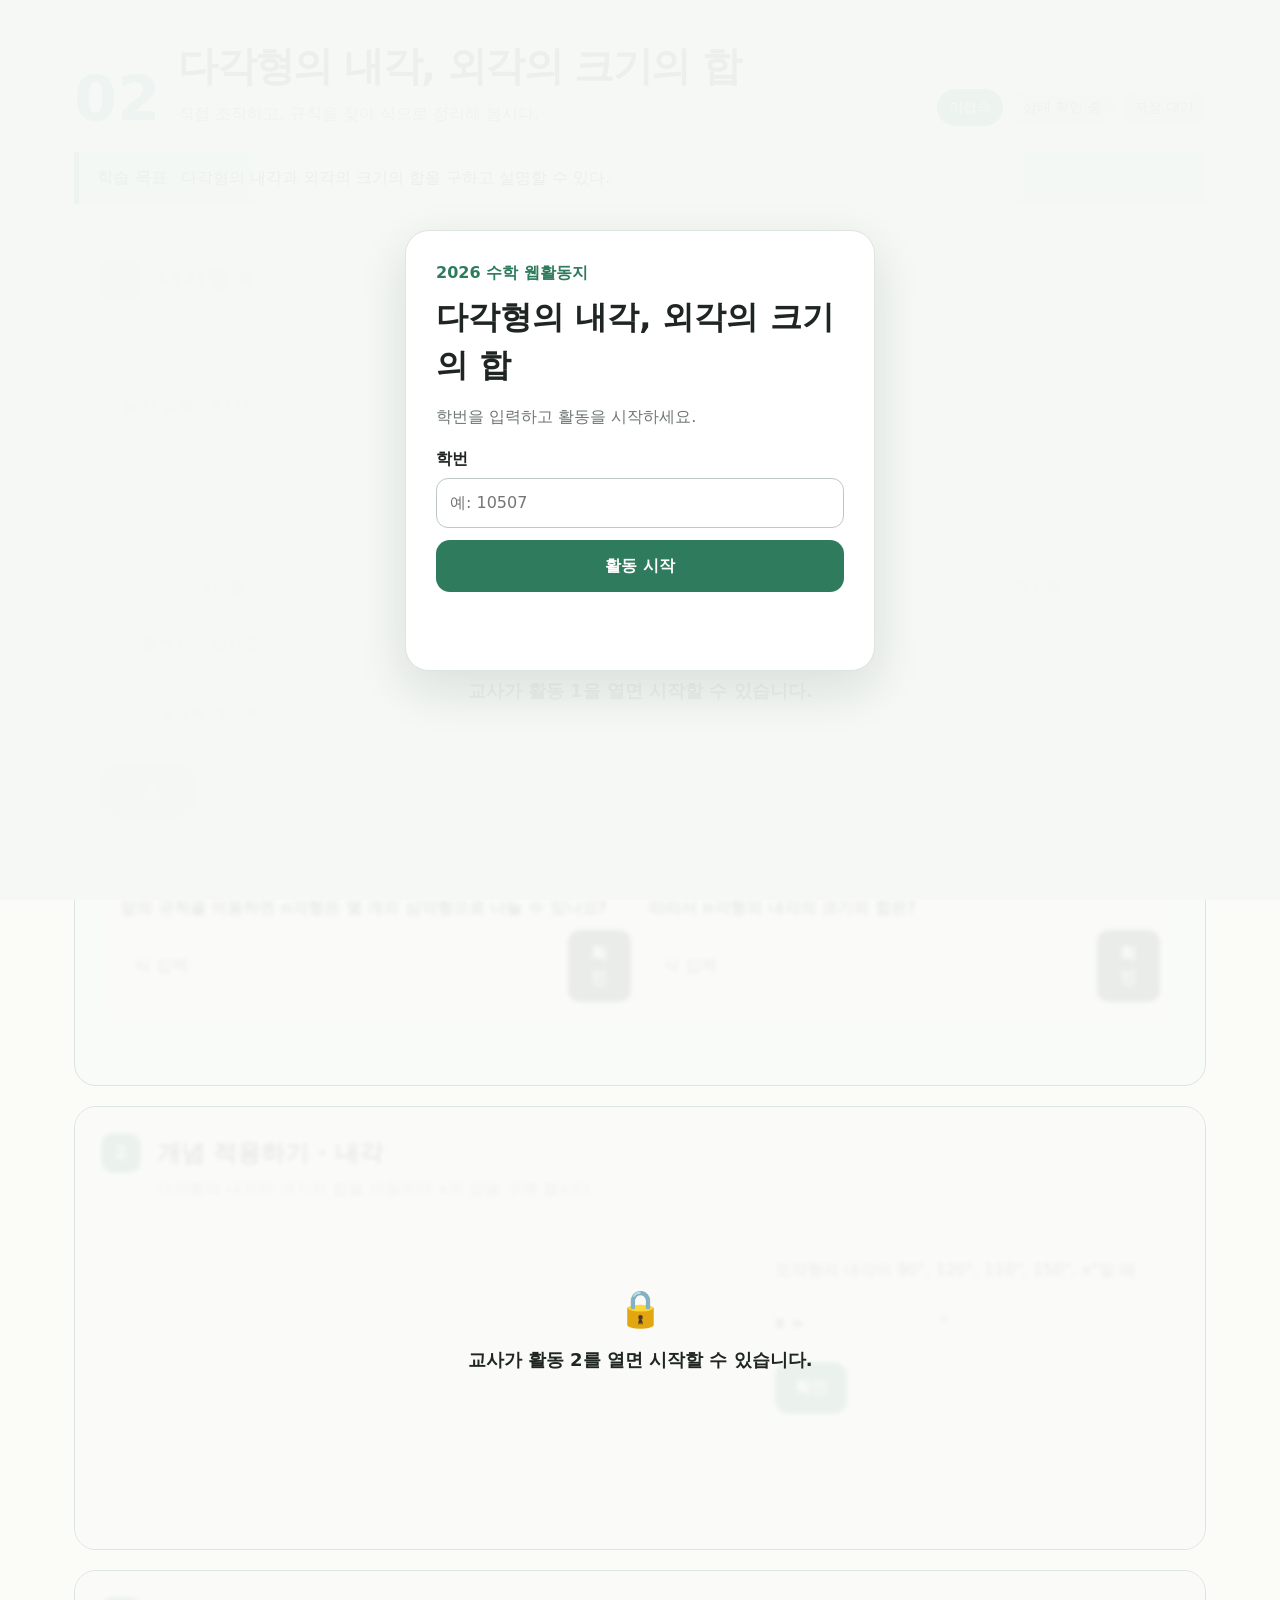
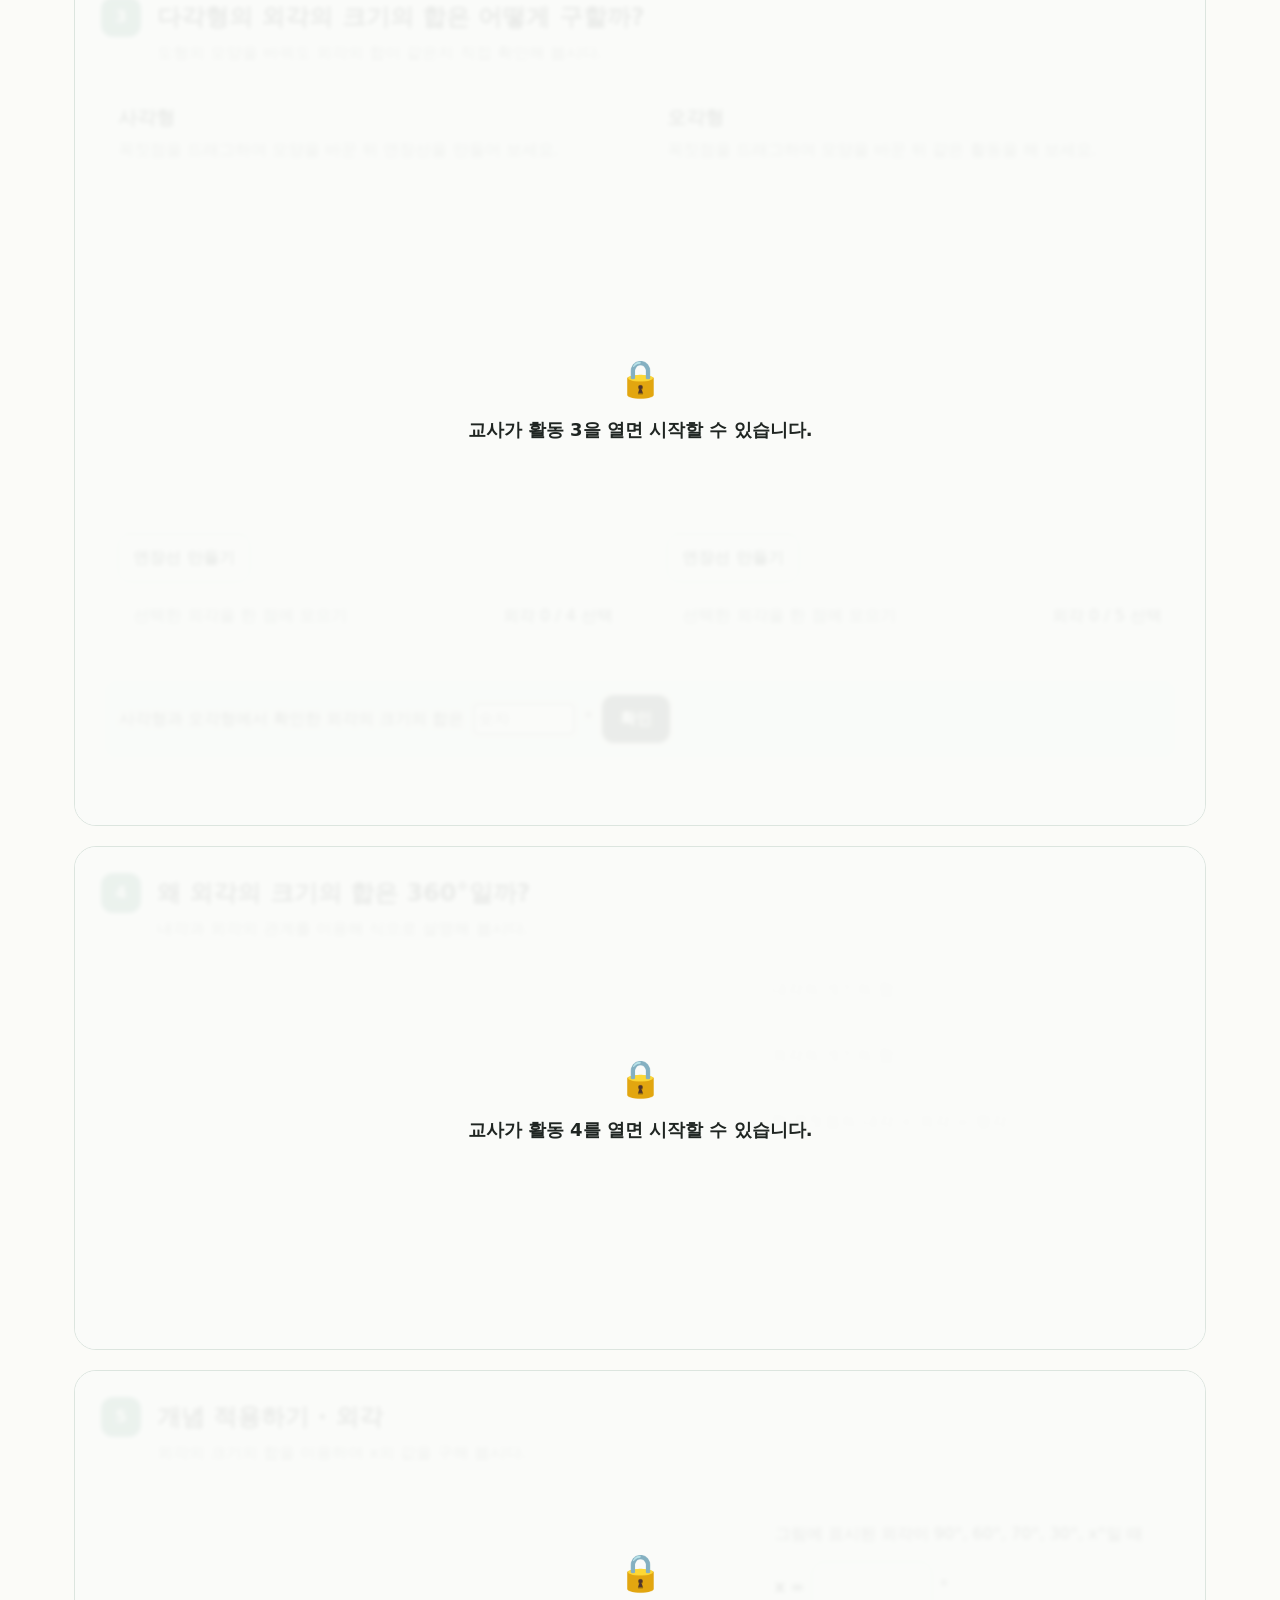
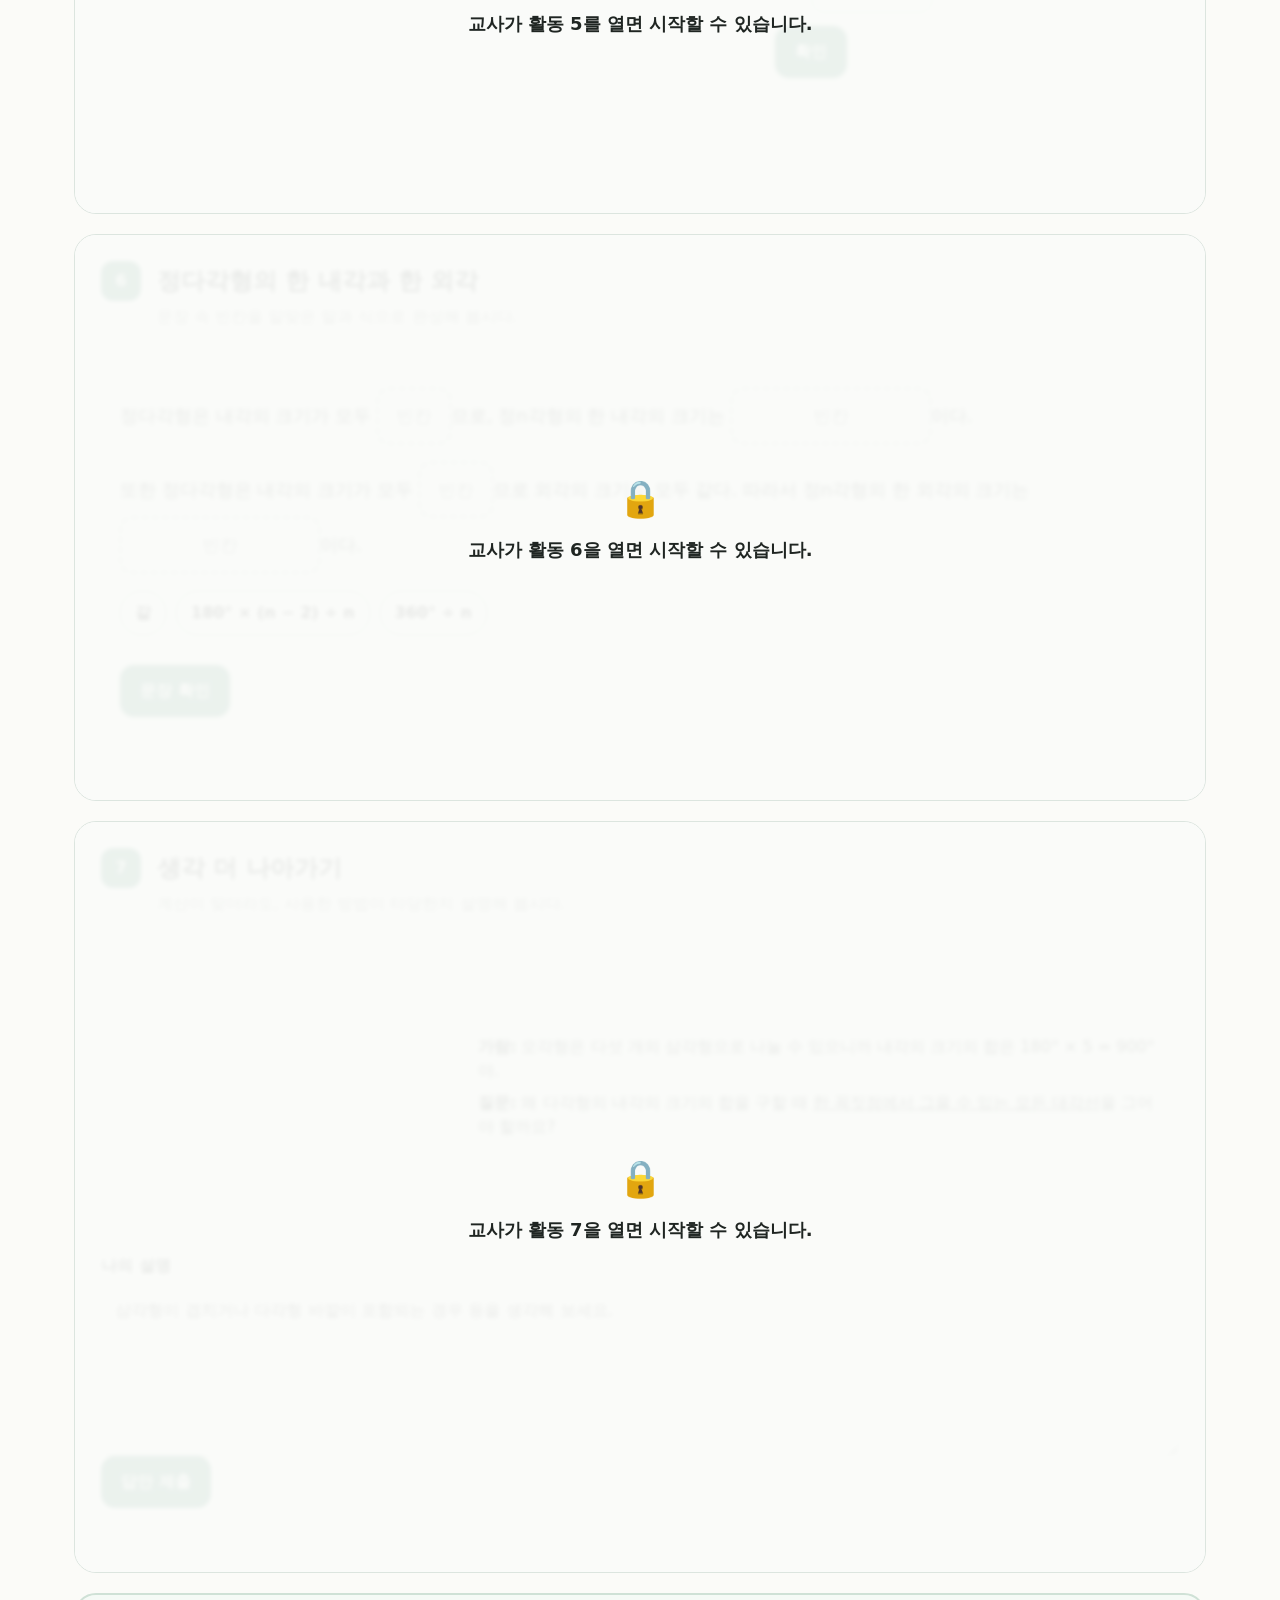
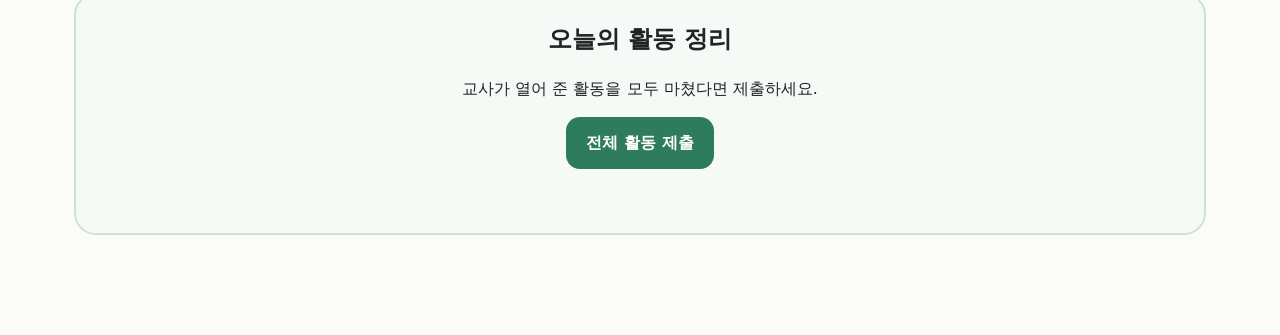
<file: index.html>
<!doctype html>
<html lang="ko">
<head>
  <meta charset="utf-8" />
  <meta name="viewport" content="width=device-width, initial-scale=1" />
  <title>다각형의 내각, 외각의 크기의 합</title>
  <link rel="stylesheet" href="./styles.css" />
</head>
<body>
  <div id="loginLayer" class="login-layer">
    <form id="loginForm" class="login-card">
      <div class="eyebrow">2026 수학 웹활동지</div>
      <h1>다각형의 내각, 외각의 크기의 합</h1>
      <p>학번을 입력하고 활동을 시작하세요.</p>
      <label for="studentId">학번</label>
      <input id="studentId" inputmode="numeric" maxlength="8" placeholder="예: 10507" required />
      <button type="submit" class="primary">활동 시작</button>
      <p id="loginMsg" class="message" aria-live="polite"></p>
    </form>
  </div>

  <header class="topbar">
    <div class="title-wrap">
      <span class="unit">02</span>
      <div>
        <h1>다각형의 내각, 외각의 크기의 합</h1>
        <p class="subtitle">직접 조작하고, 규칙을 찾아 식으로 정리해 봅시다.</p>
      </div>
    </div>
    <div class="status-wrap">
      <span id="studentBadge" class="badge">미접속</span>
      <span id="presenceBadge" class="badge subtle">상태 확인 중</span>
      <span id="saveBadge" class="badge subtle">저장 대기</span>
    </div>
  </header>

  <main class="page">
    <section class="goal">
      <strong>학습 목표</strong>
      <span>다각형의 내각과 외각의 크기의 합을 구하고 설명할 수 있다.</span>
    </section>

    <section class="card gated" data-step="1">
      <div class="lock-cover"><span>🔒</span><b>교사가 활동 1을 열면 시작할 수 있습니다.</b></div>
      <div class="step-head"><span class="step-no">1</span><div><h2>다각형의 내각의 크기의 합은 어떻게 구할까?</h2><p>한 꼭짓점을 직접 정하고 대각선을 그어 삼각형으로 나누어 봅시다.</p></div></div>
      <div id="interiorPolygons" class="polygon-grid"></div>

      <div class="question-block">
        <h3>삼각형의 내각의 크기의 합은 몇 도인가요?</h3>
        <div class="inline-answer"><input id="triangleSum" inputmode="numeric" placeholder="숫자 입력" /><span>°</span><button id="checkTriangleSum" type="button">확인</button></div>
        <div id="triangleSumFeedback" class="feedback"></div>
      </div>

      <div class="table-wrap">
        <table class="worksheet-table">
          <thead><tr><th>다각형</th><th>사각형</th><th>오각형</th><th>육각형</th></tr></thead>
          <tbody>
            <tr><th>만들어지는 삼각형의 개수</th><td><select data-triangle-n="4"><option value="">선택</option><option>1</option><option>2</option><option>3</option><option>4</option></select></td><td><select data-triangle-n="5"><option value="">선택</option><option>2</option><option>3</option><option>4</option><option>5</option></select></td><td><select data-triangle-n="6"><option value="">선택</option><option>3</option><option>4</option><option>5</option><option>6</option></select></td></tr>
            <tr><th>내각의 크기의 합</th><td><input data-sum-n="4" inputmode="numeric" placeholder="°" /></td><td><input data-sum-n="5" inputmode="numeric" placeholder="°" /></td><td><input data-sum-n="6" inputmode="numeric" placeholder="°" /></td></tr>
          </tbody>
        </table>
      </div>
      <button id="checkInteriorTable" class="primary small" type="button">표 확인</button>
      <div id="interiorTableFeedback" class="feedback"></div>

      <div class="generalize-box">
        <label>앞의 규칙을 이용하면 <b>n각형</b>은 몇 개의 삼각형으로 나눌 수 있나요?
          <div class="formula-entry"><input id="nTriangleCount" placeholder="식 입력" /><button id="checkNTriangle" type="button">확인</button></div>
        </label>
        <label>따라서 n각형의 내각의 크기의 합은?
          <div class="formula-entry"><input id="interiorFormula" placeholder="식 입력" /><button id="checkInteriorFormula" type="button">확인</button></div>
        </label>
      </div>
      <div id="step1Feedback" class="feedback"></div>
    </section>

    <section class="card gated" data-step="2">
      <div class="lock-cover"><span>🔒</span><b>교사가 활동 2를 열면 시작할 수 있습니다.</b></div>
      <div class="step-head"><span class="step-no">2</span><div><h2>개념 적용하기 · 내각</h2><p>다각형의 내각의 크기의 합을 이용하여 x의 값을 구해 봅시다.</p></div></div>
      <div class="apply-grid">
        <div id="interiorApplyFigure" class="figure-card"></div>
        <div class="question-panel"><p>오각형의 내각이 90°, 120°, 110°, 150°, x°일 때</p><label>x = <input id="interiorX" inputmode="numeric" /> °</label><button id="checkInteriorX" class="primary small" type="button">확인</button><div id="interiorXFeedback" class="feedback"></div></div>
      </div>
    </section>

    <section class="card gated" data-step="3">
      <div class="lock-cover"><span>🔒</span><b>교사가 활동 3을 열면 시작할 수 있습니다.</b></div>
      <div class="step-head"><span class="step-no">3</span><div><h2>다각형의 외각의 크기의 합은 어떻게 구할까?</h2><p>도형의 모양을 바꿔도 외각의 합이 같은지 직접 확인해 봅시다.</p></div></div>
      <div class="experiment-grid">
        <div class="experiment-card">
          <h3>사각형</h3>
          <p>꼭짓점을 드래그하여 모양을 바꾼 뒤 연장선을 만들어 보세요.</p>
          <div id="quadExterior" class="interactive-stage"></div>
          <button class="secondary" data-extension-for="4" type="button">연장선 만들기</button>
          <div class="move-actions"><button class="secondary" data-gather-for="4" type="button" disabled>선택한 외각을 한 점에 모으기</button><span data-ext-status="4">외각 0 / 4 선택</span></div>
        </div>
        <div class="experiment-card">
          <h3>오각형</h3>
          <p>꼭짓점을 드래그하여 모양을 바꾼 뒤 같은 활동을 해 보세요.</p>
          <div id="pentExterior" class="interactive-stage"></div>
          <button class="secondary" data-extension-for="5" type="button">연장선 만들기</button>
          <div class="move-actions"><button class="secondary" data-gather-for="5" type="button" disabled>선택한 외각을 한 점에 모으기</button><span data-ext-status="5">외각 0 / 5 선택</span></div>
        </div>
      </div>
      <div class="conclusion-row"><span>사각형과 오각형에서 확인한 외각의 크기의 합은</span><input id="exteriorSumAnswer" inputmode="numeric" placeholder="숫자" /><span>°</span><button id="checkExteriorSum" type="button">확인</button></div>
      <div id="exteriorExperimentFeedback" class="feedback"></div>
    </section>

    <section class="card gated" data-step="4">
      <div class="lock-cover"><span>🔒</span><b>교사가 활동 4를 열면 시작할 수 있습니다.</b></div>
      <div class="step-head"><span class="step-no">4</span><div><h2>왜 외각의 크기의 합은 360°일까?</h2><p>내각과 외각의 관계를 이용해 식으로 설명해 봅시다.</p></div></div>
      <div class="reason-layout">
        <div id="reasonPolygon" class="interactive-stage reason-stage"></div>
        <div class="reason-controls">
          <button id="interiorSumButton" class="concept-button" disabled>내각의 크기의 합</button>
          <div id="interiorFormulaReveal" class="formula-reveal hidden">180° × (<input id="reasonNMinus" class="tiny-input" placeholder="식" />)</div>
          <button id="exteriorSumButton" class="concept-button" disabled>외각의 크기의 합</button>
          <button id="straightButton" class="concept-button" disabled>한 꼭짓점의 내각 + 외각 = 평각</button>
          <div id="straightReveal" class="formula-reveal hidden">모든 꼭짓점에서 합하면 180° × n</div>
          <div id="masterRelation" class="master-relation hidden">(내각의 크기의 합) + (외각의 크기의 합) = 180° × n</div>
        </div>
      </div>

      <div id="derivationArea" class="derivation hidden">
        <h3>빈칸을 끌어 놓아 식을 완성해 보세요.</h3>
        <div class="equation-line"><span>(내각의 크기의 합)</span><span>+</span><span>(외각의 크기의 합)</span><span>=</span><span class="dropzone" data-accept="180n">여기에 놓기</span></div>
        <div class="equation-line"><span>(외각의 크기의 합)</span><span>=</span><span class="dropzone" data-accept="180n">여기에 놓기</span><span>−</span><span class="dropzone" data-accept="180nminus2">여기에 놓기</span></div>
        <div class="equation-line"><span>=</span><span class="dropzone" data-accept="360">여기에 놓기</span></div>
        <div id="dragBank" class="drag-bank">
          <button draggable="true" data-token="180n">180° × n</button>
          <button draggable="true" data-token="180nminus2">180° × (n − 2)</button>
          <button draggable="true" data-token="360">360°</button>
        </div>
        <button id="checkDerivation" class="primary small" type="button">식 확인</button>
        <div id="derivationFeedback" class="feedback"></div>
      </div>
    </section>

    <section class="card gated" data-step="5">
      <div class="lock-cover"><span>🔒</span><b>교사가 활동 5를 열면 시작할 수 있습니다.</b></div>
      <div class="step-head"><span class="step-no">5</span><div><h2>개념 적용하기 · 외각</h2><p>외각의 크기의 합을 이용하여 x의 값을 구해 봅시다.</p></div></div>
      <div class="apply-grid">
        <div id="exteriorApplyFigure" class="figure-card"></div>
        <div class="question-panel"><p>그림에 표시된 외각이 90°, 60°, 70°, 30°, x°일 때</p><label>x = <input id="exteriorX" inputmode="numeric" /> °</label><button id="checkExteriorX" class="primary small" type="button">확인</button><div id="exteriorXFeedback" class="feedback"></div></div>
      </div>
    </section>

    <section class="card gated" data-step="6">
      <div class="lock-cover"><span>🔒</span><b>교사가 활동 6을 열면 시작할 수 있습니다.</b></div>
      <div class="step-head"><span class="step-no">6</span><div><h2>정다각형의 한 내각과 한 외각</h2><p>문장 속 빈칸을 알맞은 말과 식으로 완성해 봅시다.</p></div></div>
      <div class="sentence-work">
        <p>정다각형은 내각의 크기가 모두 <span class="dropzone word" data-accept="same">빈칸</span>므로, 정n각형의 한 내각의 크기는 <span class="dropzone formula" data-accept="regularInterior">빈칸</span>이다.</p>
        <p>또한 정다각형은 내각의 크기가 모두 <span class="dropzone word" data-accept="same">빈칸</span>므로 외각의 크기도 모두 같다. 따라서 정n각형의 한 외각의 크기는 <span class="dropzone formula" data-accept="regularExterior">빈칸</span>이다.</p>
        <div class="drag-bank" id="regularBank">
          <button draggable="true" data-token="same">같</button>
          <button draggable="true" data-token="regularInterior">180° × (n − 2) ÷ n</button>
          <button draggable="true" data-token="regularExterior">360° ÷ n</button>
        </div>
        <button id="checkRegular" class="primary small" type="button">문장 확인</button>
        <div id="regularFeedback" class="feedback"></div>
      </div>
    </section>

    <section class="card gated" data-step="7">
      <div class="lock-cover"><span>🔒</span><b>교사가 활동 7을 열면 시작할 수 있습니다.</b></div>
      <div class="step-head"><span class="step-no">7</span><div><h2>생각 더 나아가기</h2><p>계산이 맞더라도, 사용한 방법이 타당한지 설명해 봅시다.</p></div></div>
      <div class="thinking-example">
        <div id="badPentagon" class="figure-card small-figure"></div>
        <div class="dialogue"><p><b>가람:</b> 오각형은 다섯 개의 삼각형으로 나눌 수 있으니까 내각의 크기의 합은 180° × 5 = 900°야.</p><p><b>질문:</b> 왜 다각형의 내각의 크기의 합을 구할 때 <u>한 꼭짓점에서 그을 수 있는 모든 대각선</u>을 그어야 할까요?</p></div>
      </div>
      <label class="long-answer">나의 설명<textarea id="finalReason" rows="6" placeholder="삼각형이 겹치거나 다각형 바깥이 포함되는 경우 등을 생각해 보세요."></textarea></label>
      <button id="submitReason" class="primary" type="button">답안 제출</button>
      <div id="finalReasonFeedback" class="feedback"></div>
    </section>

    <section class="finish-card">
      <h2>오늘의 활동 정리</h2>
      <p>교사가 열어 준 활동을 모두 마쳤다면 제출하세요.</p>
      <button id="submitAll" class="primary" type="button">전체 활동 제출</button>
      <div id="submitFeedback" class="feedback"></div>
    </section>
  </main>

  <script type="module" src="./app.js"></script>
</body>
</html>
</file>
<file: styles.css>
:root{
  --ink:#1f2522;--muted:#6f7772;--green:#2f7b5e;--green2:#3b8f6f;--green-soft:#eaf4e8;--mint:#9bd5bf;--line:#dce5df;--paper:#fbfbf8;--white:#fff;--warn:#a0642c;--good:#1e7a50;--blue:#2f8da6;--rose:#d36b6b;--amber:#d59a41
}
*{box-sizing:border-box}body{margin:0;font-family:Pretendard,"Noto Sans KR",system-ui,sans-serif;background:var(--paper);color:var(--ink);line-height:1.5}button,input,select,textarea{font:inherit}button{cursor:pointer}button:disabled{cursor:not-allowed;opacity:.48}.topbar{max-width:1180px;margin:0 auto;padding:36px 24px 14px;display:flex;justify-content:space-between;gap:20px;align-items:flex-end}.title-wrap{display:flex;gap:18px;align-items:flex-end}.unit{font-size:62px;font-weight:900;line-height:.85;color:#2f9dbc}.topbar h1{font-size:40px;letter-spacing:-.04em;margin:0}.subtitle{margin:6px 0 0;color:var(--muted)}.status-wrap{display:flex;gap:8px;flex-wrap:wrap;justify-content:flex-end}.badge{background:var(--green);color:#fff;border-radius:999px;padding:8px 12px;font-size:14px}.badge.subtle{background:#edf0ee;color:#55605a}.badge.online{background:#dff3e7;color:#1b6d49}.page{max-width:1180px;margin:0 auto;padding:0 24px 80px}.teacher-page{padding-top:34px}.goal{display:flex;gap:14px;align-items:center;padding:14px 18px;margin:12px 0 28px;border-left:5px solid var(--green);background:#f3f7f3}.goal strong{color:var(--green)}
.card,.finish-card{position:relative;background:#fff;border:1px solid var(--line);border-radius:22px;padding:26px;margin:20px 0;overflow:hidden}.card:nth-of-type(2){background:var(--green-soft)}.step-head{display:flex;gap:16px;align-items:flex-start}.step-no{width:40px;height:40px;border-radius:12px;background:var(--green);color:#fff;display:grid;place-items:center;font-weight:800;flex:none}.step-head h2{margin:2px 0 6px;font-size:24px}.step-head p{margin:0;color:var(--muted)}
.lock-cover{position:absolute;inset:0;z-index:15;background:rgba(250,251,249,.93);backdrop-filter:blur(2px);display:flex;flex-direction:column;align-items:center;justify-content:center;gap:10px;text-align:center;padding:24px;font-size:18px}.lock-cover span{font-size:36px}.lock-cover[hidden]{display:none}.card.locked{min-height:180px}
.polygon-grid{display:grid;grid-template-columns:repeat(3,1fr);gap:18px;margin-top:24px}.poly-box{border:1px solid var(--line);background:#fff;border-radius:18px;padding:14px;text-align:center}.poly-box.done{outline:2px solid #b9d9c8}.poly-head{display:flex;justify-content:space-between;align-items:center;gap:8px}.poly-head h3{margin:0;font-size:17px}.reset-mini{border:1px solid var(--line);background:#fff;border-radius:10px;padding:6px 10px;font-size:13px}.microcopy{margin:6px 0 0;color:var(--muted);font-size:13px;min-height:20px}.poly-box svg,.interactive-stage svg,.figure-card svg{width:100%;height:auto;display:block}.vertex{cursor:pointer;touch-action:none}.vertex circle{fill:#fff;stroke:var(--green);stroke-width:2}.vertex text{font-weight:800;fill:var(--ink);font-size:13px;pointer-events:none}.vertex.start circle{fill:var(--mint)}.draggable-vertex circle{fill:#f9fcfa}.edge{stroke:#65706a;stroke-width:2;fill:none}.edge.thick{stroke-width:3}.diag{stroke:#de6d6d;stroke-width:3;stroke-linecap:round}.triangle-fill-layer polygon{stroke:none}.extension-line{stroke:#55716a;stroke-width:2;stroke-dasharray:5 4}.bad-diag{stroke:#e58a73;stroke-width:2}.angle-label{font-size:20px;font-weight:800;fill:#27322d}.caption-label{font-size:12px;fill:#6d756f}
.question-block,.generalize-box,.question-panel,.sentence-work,.thinking-example{margin-top:22px;border:1px solid var(--line);border-radius:18px;background:#f8faf8;padding:18px}.question-block h3{margin-top:0}.inline-answer,.conclusion-row{display:flex;align-items:center;gap:10px;flex-wrap:wrap}.inline-answer input,.conclusion-row input{width:150px}.formula-entry{display:flex;gap:10px;margin-top:10px;max-width:560px}.formula-entry input,.general-grid input,.login-card input,.worksheet-table input,.question-panel input,.tiny-input,textarea{width:100%;border:1px solid #bcc8c1;border-radius:12px;padding:12px 13px;background:#fff}.formula-entry button,.inline-answer button,.conclusion-row button,.small{border:0;border-radius:12px;padding:12px 18px;background:#26332d;color:#fff;font-weight:800}.primary{border:0;border-radius:14px;background:var(--green);color:#fff;font-weight:800;padding:14px 20px}.primary.small{margin-top:14px}.secondary{border:1px solid #b9c7c0;background:#fff;color:#2d3b34;border-radius:12px;padding:11px 14px;font-weight:800}.feedback{margin-top:14px;min-height:24px;font-weight:700}.feedback.good{color:var(--good)}.feedback.warn{color:var(--warn)}
.table-wrap{overflow:auto;margin-top:20px}.worksheet-table,.dashboard-table{width:100%;border-collapse:collapse;min-width:680px}.worksheet-table th,.worksheet-table td,.dashboard-table th,.dashboard-table td{border:1px solid #d7dfda;padding:11px;text-align:center}.worksheet-table thead th,.dashboard-table thead th{background:#e6ece8}.worksheet-table tbody th{background:#f0f4f1}.worksheet-table select{width:100%;border:1px solid #bcc8c1;border-radius:10px;padding:10px;background:#fff}.generalize-box{display:grid;grid-template-columns:1fr 1fr;gap:18px}.generalize-box label{font-weight:700}.apply-grid{display:grid;grid-template-columns:minmax(0,1.2fr) minmax(260px,.8fr);gap:20px;margin-top:22px}.figure-card{border:1px solid var(--line);border-radius:18px;background:#fff;padding:10px;min-height:300px;display:grid;place-items:center}.question-panel{margin-top:0}.question-panel label{display:flex;align-items:center;gap:8px;font-weight:800}.question-panel input{width:120px}
.experiment-grid{display:grid;grid-template-columns:1fr 1fr;gap:20px;margin-top:22px}.experiment-card{border:1px solid var(--line);border-radius:18px;padding:16px;background:#fafcfb}.experiment-card h3{margin:0 0 6px}.experiment-card p{margin:0 0 12px;color:var(--muted)}.interactive-stage{border:1px solid #e0e7e3;border-radius:16px;background:#fff;min-height:360px;display:grid;place-items:center}.exterior-wedge{fill:#efc1ac;stroke:#b6664e;stroke-width:1.5;opacity:.75;cursor:pointer}.selected-wedge{fill:#8fcbb3;stroke:#2f7b5e;opacity:.95}.move-actions{display:flex;align-items:center;justify-content:space-between;gap:10px;margin-top:10px;flex-wrap:wrap}.gather-sector{transform-origin:center;animation:popin .45s ease both}.sum360{font-weight:900;font-size:15px;fill:#25533f}.gathered .wedgeLayer{opacity:.25}@keyframes popin{from{opacity:0;transform:scale(.3)}to{opacity:1;transform:scale(1)}}.conclusion-row{margin-top:20px;padding:18px;border-radius:16px;background:#f2f7f3}.conclusion-row input{width:100px}
.reason-layout{display:grid;grid-template-columns:minmax(0,1.2fr) minmax(260px,.8fr);gap:20px;margin-top:22px}.reason-controls{display:flex;flex-direction:column;gap:12px}.concept-button{border:1px solid #b8c7bf;background:#fff;border-radius:14px;padding:14px;font-weight:800;text-align:left}.formula-reveal{border-radius:14px;background:#eef6ef;padding:14px;font-weight:800}.formula-reveal.hidden,.hidden{display:none!important}.tiny-input{width:120px;display:inline-block;padding:7px 9px}.tiny-input.correct{border-color:#2f7b5e;background:#f0faf3}.angle-chip{cursor:pointer}.angle-chip circle{fill:#fff;stroke:#84928a;stroke-width:2}.angle-chip text{font-size:12px;font-weight:800;pointer-events:none}.angle-chip.picked circle{fill:#cde8d9;stroke:#2f7b5e}.outside-chip circle{fill:#f9e6df}.flat-chip{cursor:pointer}.flat-chip circle{fill:#fff5d7;stroke:#be8e2d;stroke-width:2}.flat-chip text{font-size:10px;font-weight:800}.flat-chip.picked circle{fill:#ffe082}.derivation{margin-top:22px;padding:18px;border:1px solid var(--line);border-radius:18px;background:#fbfcfb}.equation-line{display:flex;gap:10px;align-items:center;flex-wrap:wrap;margin:12px 0;font-size:18px}.dropzone{display:inline-flex;align-items:center;justify-content:center;min-width:130px;min-height:44px;padding:7px 12px;border:2px dashed #aebbb4;border-radius:12px;background:#fff;color:#6b756f;cursor:pointer}.dropzone.correct-drop{border-style:solid;border-color:#3d9b71;background:#eaf7ef;color:#245a42}.dropzone.word{min-width:74px}.dropzone.formula{min-width:200px}.drag-bank{display:flex;gap:10px;flex-wrap:wrap;margin:16px 0}.drag-bank button{border:1px solid #acbab2;background:#fff;border-radius:999px;padding:9px 14px;font-weight:800}.drag-bank button.token-selected{outline:3px solid #efb35f}.sentence-work p{font-size:18px;line-height:2.1}.thinking-example{display:grid;grid-template-columns:340px 1fr;gap:18px;align-items:center}.small-figure{min-height:260px}.dialogue p{margin:8px 0}.long-answer{display:grid;gap:8px;margin-top:18px;font-weight:800}.long-answer textarea{resize:vertical;min-height:140px}
.finish-card{text-align:center;border:2px solid #cfe1d6;background:#f5faf6}.finish-card h2{margin-top:0}.login-layer{position:fixed;inset:0;background:rgba(245,248,245,.96);z-index:30;display:grid;place-items:center;padding:20px}.login-layer.hidden{display:none}.login-card{width:min(470px,100%);background:#fff;border:1px solid var(--line);border-radius:24px;padding:30px;box-shadow:0 18px 50px rgba(20,40,30,.12)}.login-card .eyebrow{color:var(--green);font-weight:800}.login-card h1{margin:8px 0 6px}.login-card p{color:var(--muted)}.login-card label{display:block;margin:18px 0 7px;font-weight:800}.login-card .primary{width:100%;margin-top:12px}.message{min-height:20px;font-size:14px}
.general-grid{display:grid;grid-template-columns:1fr 1fr;gap:16px;margin-top:20px}.general-grid label{display:grid;gap:8px;font-weight:700}.general-grid.compact{grid-template-columns:1fr 1fr auto;align-items:end}.dashboard-head{display:flex;justify-content:space-between;gap:16px;align-items:center;flex-wrap:wrap}.dashboard-head h2{margin:0}.dashboard-head p{margin:4px 0 0;color:var(--muted)}.step-controls{display:grid;grid-template-columns:repeat(2,1fr);gap:10px;margin-top:18px}.step-control-row{display:flex;justify-content:space-between;gap:12px;align-items:center;padding:12px 14px;border:1px solid var(--line);border-radius:14px;background:#fafcfb}.step-control-row div{display:grid}.step-control-row span{color:var(--muted);font-size:13px}.toggle{min-width:76px;border:0;border-radius:999px;padding:9px 12px;background:#dfe4e1;color:#4e5a54;font-weight:800}.toggle.on{background:#d9f1e3;color:#1f704a}.stat-row{display:grid;grid-template-columns:repeat(3,1fr);gap:12px;margin:18px 0}.stat-row>div{padding:16px;border-radius:16px;background:#f2f6f3;display:flex;justify-content:space-between;align-items:center}.stat-row strong{font-size:26px}.presence{display:inline-block;border-radius:999px;padding:5px 9px;font-size:13px;font-weight:800}.presence.online{background:#dff4e7;color:#176840}.presence.away{background:#fff0d8;color:#9a5c12}.presence.offline{background:#ecefed;color:#68736d}
@media(max-width:900px){.polygon-grid,.experiment-grid,.generalize-box,.reason-layout,.thinking-example,.apply-grid{grid-template-columns:1fr}.thinking-example{grid-template-columns:1fr}.step-controls{grid-template-columns:1fr}.general-grid.compact{grid-template-columns:1fr}.topbar{align-items:flex-start;flex-direction:column}.status-wrap{justify-content:flex-start}.title-wrap{align-items:flex-start}.unit{font-size:46px}.topbar h1{font-size:30px}.interactive-stage{min-height:300px}}
@media(max-width:620px){.page{padding-left:14px;padding-right:14px}.card{padding:18px}.polygon-grid{grid-template-columns:1fr}.stat-row{grid-template-columns:1fr}.step-head h2{font-size:21px}.sentence-work p{font-size:16px}.dropzone.formula{min-width:150px}}
.master-relation{margin-top:4px;border-radius:14px;background:#e5f1e8;border:1px solid #bdd5c4;padding:15px;font-weight:900;text-align:center;color:#245c42}
</file>
